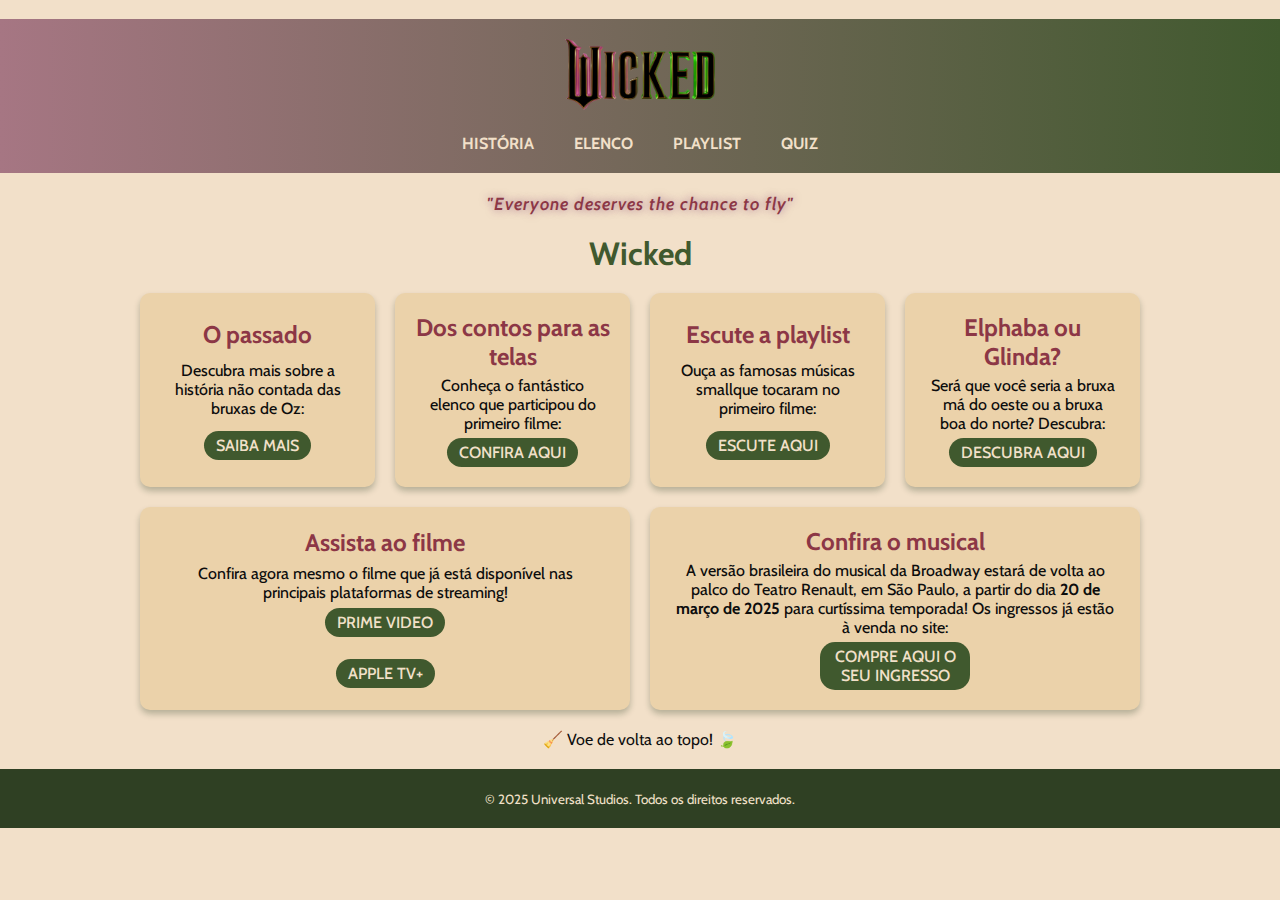
<file: index.html>
<!-- O DOCTYPE é uma tag para falar mostrar para o navegador sobre a versão do HTML que está sendo utilizada-->
<!DOCTYPE html>

<!-- A tag html serve para mostrar para o navegador que tudo que está dentro dela fará parte do html do site, ou seja, da parte visual-->
<html>

    <!-- A tag head serve para colocar metadados, ou seja, dados que serão utilizados pelo navegador e que não serão mostrados no site-->
    <head>

        <!-- A tag title serve para alterar o nome da guia do nosso site-->
        <title> Wicked </title>

        <!-- A tag meta serve para adicionar informações que aparecem após alguém pesquisar o nosso site-->
        <meta name="description" content="Site sobre o filme 'Wicked' inspirado no musical de sucesso!">
        
        <!-- Relaciona o nosso arquivo .html com o nosso arquivo .css-->
        <link rel="stylesheet" href="style-index.css">

        <!-- Relaciona uma imagem com o ícone da aba da nossa página -->
        <link rel="icon" href="assets/icone-bruxa.png" type="image/png">

        <!-- Ao abrir o navegador, a nossa página se adapta conforme o dispositivo na qual ela está sendo aberta -->
        <meta name="viewport" content="width=device-width, initial-scale=1">
        <!-- Define a codificação, ou seja, não quebra os caracteres especiais, por exemplo, palavras com acento -->
        <meta charset="UTF-8">

    </head><br>

    <!-- A tag body serve para estruturarmos todo o nosso site, ou seja, toda a parte visível será colocada nela-->
    <body>

        <!-- A tag header serve para fazer o cabeçalho da nossa página, neste caso, fazemos o menu de navegação-->
        <header>

            <!-- A tag nav serve para ser uma parte específica da nossa página que de algum modo conterá algum tipo de navegação.
              Neste caso, fazemos as navegações através de listas -->
                <a href="index.html"><img src="assets/wicked-logo.png" alt="Logo do header"></a>
              <nav>
                    <a href="historia.html"> HISTÓRIA </a>
                    <a href="elenco.html"> ELENCO </a>
                    <a href="playlist.html"> PLAYLIST </a>
                    <a href="quiz.html"> QUIZ </a>
                </nav>
        </header>

        <!-- A tag main será onde ficará toda a parte principal do nosso site, ou seja, todo o conteúdo que não faz 
         parte do cabeçalho e nem do rodapé-->
        <main>

            <!-- A tag section serve para delimitar um espaço da nossa página. Neste caso, estaremos criando um espaço 
             para o título da página e para a frase de efeito -->
            <section>
                <!-- A tag p serve para adicionar páragrafos em nosso arquivo -->
                <p id="frase-de-efeito"> <em>"Everyone deserves the chance to fly"</em> </p>

                <!-- A tag h1 serve para criar o título principal da nossa página (lembre da boa prática de utilizar
                apenas uma tag h1 por página)-->
                <h1> Wicked </h1>

                <div class="main-container">

                    <!-- História -->
                    <!--A tag div funciona como uma section, apenas com nome meio diferente :)-->
                    <div class="main-block">
                        <!-- A tag h2 serve para adicionar subtítulo na nossa página-->
                        <h2> O passado </h2>
                        <p> Descubra mais sobre a história 
                            não contada  das bruxas de Oz:
                        </p>

                        <!-- A tag a serve para linkar algo, ou seja, ela funciona como um botão em que, ao clicar, 
                        será redirecionado para outro arquivo.html, para uma página em que foi copiado e colado
                        o link ou então para direcionar em partes específicas do nosso site -->
                        <a href="historia.html"> SAIBA MAIS </a>
                    </div>

                    <!-- Elenco -->
                    <div class="main-block">
                        <h2> Dos contos para as telas </h2>
                        <p> Conheça o fantástico elenco que participou do primeiro filme:
                        </p>
                        <a href="elenco.html"> CONFIRA AQUI </a>
                    </div>

                    <!-- Playlist -->
                    <div class="main-block"> 
                        <h2> Escute a playlist </h2>
                        <p> Ouça as famosas músicas smallque tocaram no primeiro filme:</p>
                        <a href="playlist.html"> ESCUTE AQUI </a>
                    </div>

                    <!-- Quiz -->
                    <div class="main-block">
                        <h2> Elphaba ou Glinda? </h2>
                        <p> Será que você seria a bruxa má do oeste ou a bruxa boa do norte? Descubra:</p>
                        <a href="quiz.html"> DESCUBRA AQUI </a>
                    </div>

                    <!-- Filme nos streamings -->
                    <div class="main-block">
                        <h2> Assista ao filme </h2>
                        <p> Confira agora mesmo o filme que já está disponível nas principais plataformas de streaming! </p>
                        <a href="https://www.primevideo.com/-/pt/detail/Wicked/0G8K9BERGK3YSTRI7IGV55HRM9">
                            PRIME VIDEO </a> <br>
                        <a href="https://tv.apple.com/br/movie/wicked/umc.cmc.2y47u72bw6uhh0g4zpgxkvatk">
                            APPLE TV+
                        </a>
                    </div>

                    <!-- Musical em 2025 -->
                    <div class="main-block">
                        <h2> Confira o musical </h2>
                        <p> A versão brasileira do musical da Broadway estará de volta ao palco do Teatro Renault, em São Paulo, a partir do dia <strong>20 de março de 2025</strong> para curtíssima temporada! Os ingressos já estão à venda no site:</p>
                        <a href="https://www.wickedbrasil.com/"> 
                            COMPRE AQUI O SEU INGRESSO
                        </a>
                    </div>
            </div>
        </section>

            <!-- Voltar ao topo-->
            <p id="topo"><a href="index.html"> &#129529; Voe de volta ao topo! &#127811;</a></p>
        </main>

        <!-- A tag footer serve para adicionar um rodapé na nossa página, ou seja, todas as pequenas coisas que estarão 
         disponíveis ao final da nossa página-->
        <footer>
            <!-- A tag small é uma tag de parágrafo, porém, como o nome sugere, o tamanho do texto é menor-->
            <small> &copy; 2025 Universal Studios. Todos os direitos reservados. </small>
        </footer>
    </body>
</html>
</file>
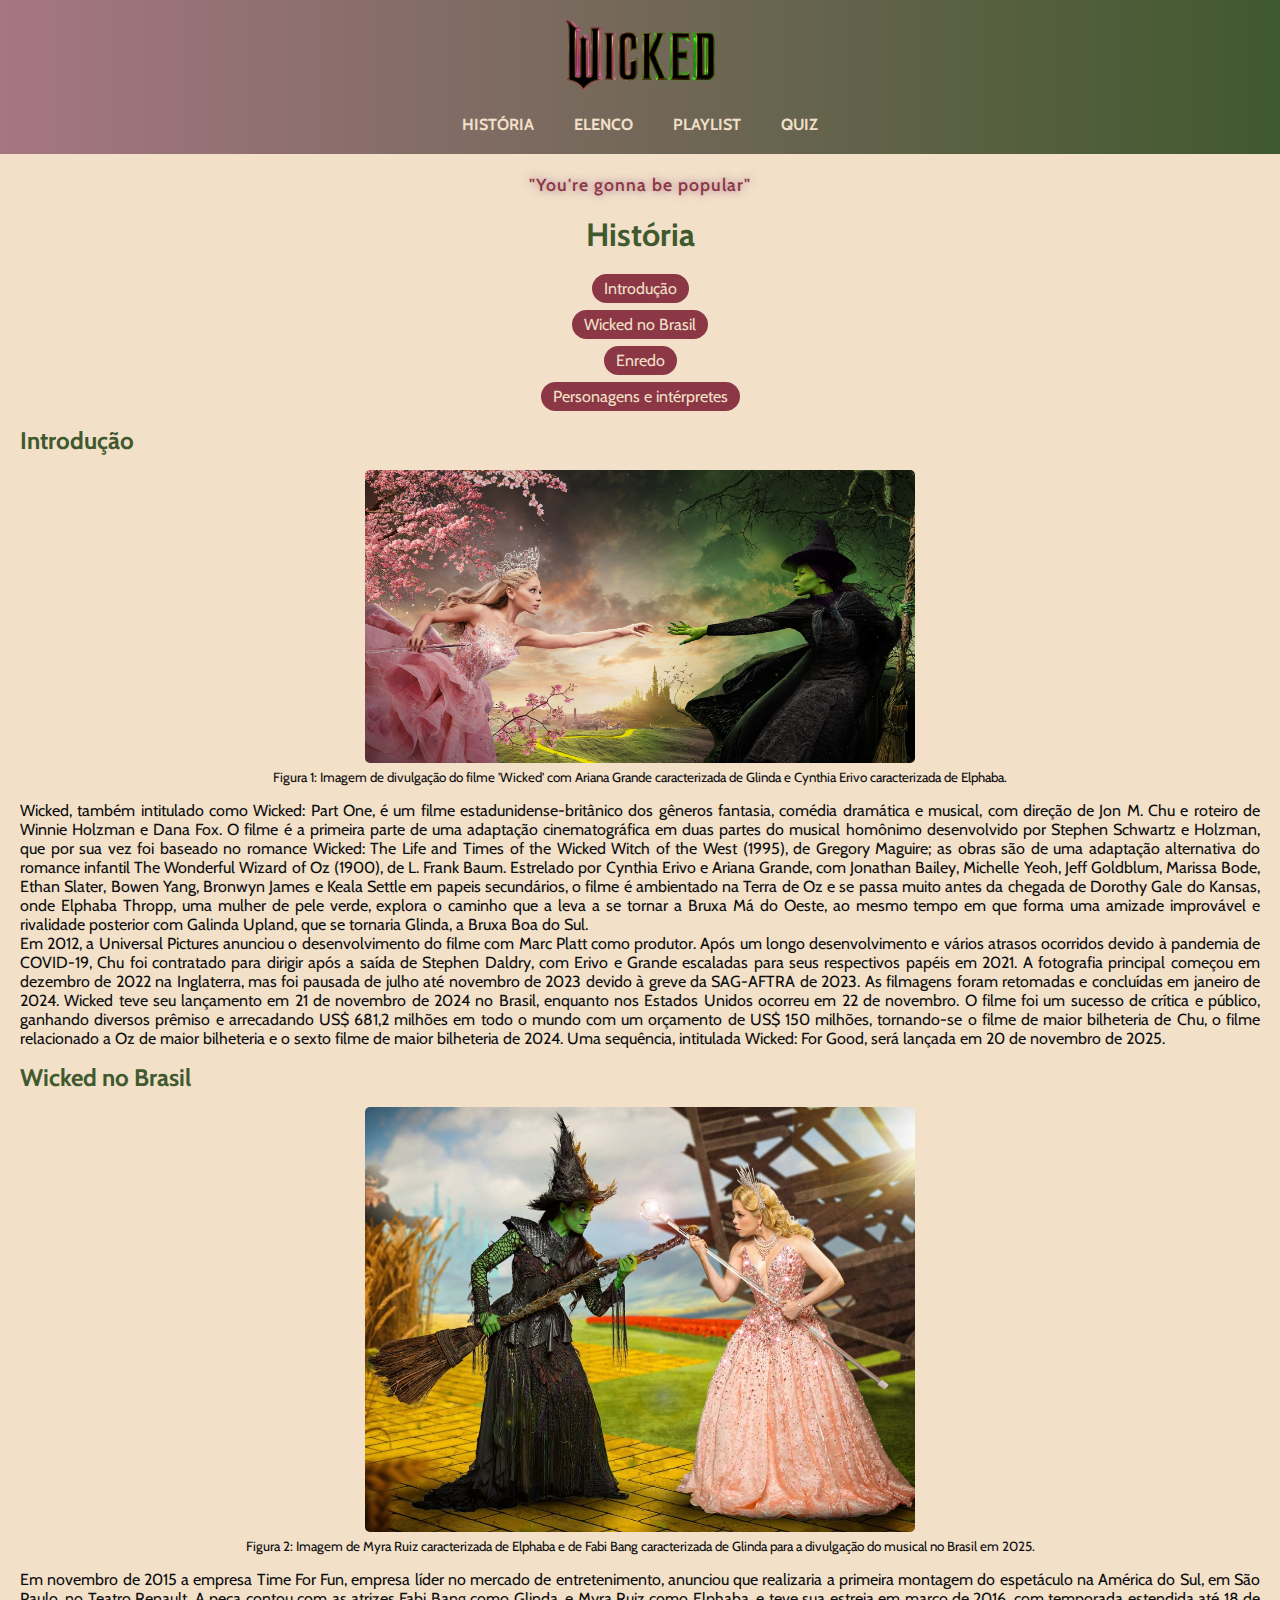
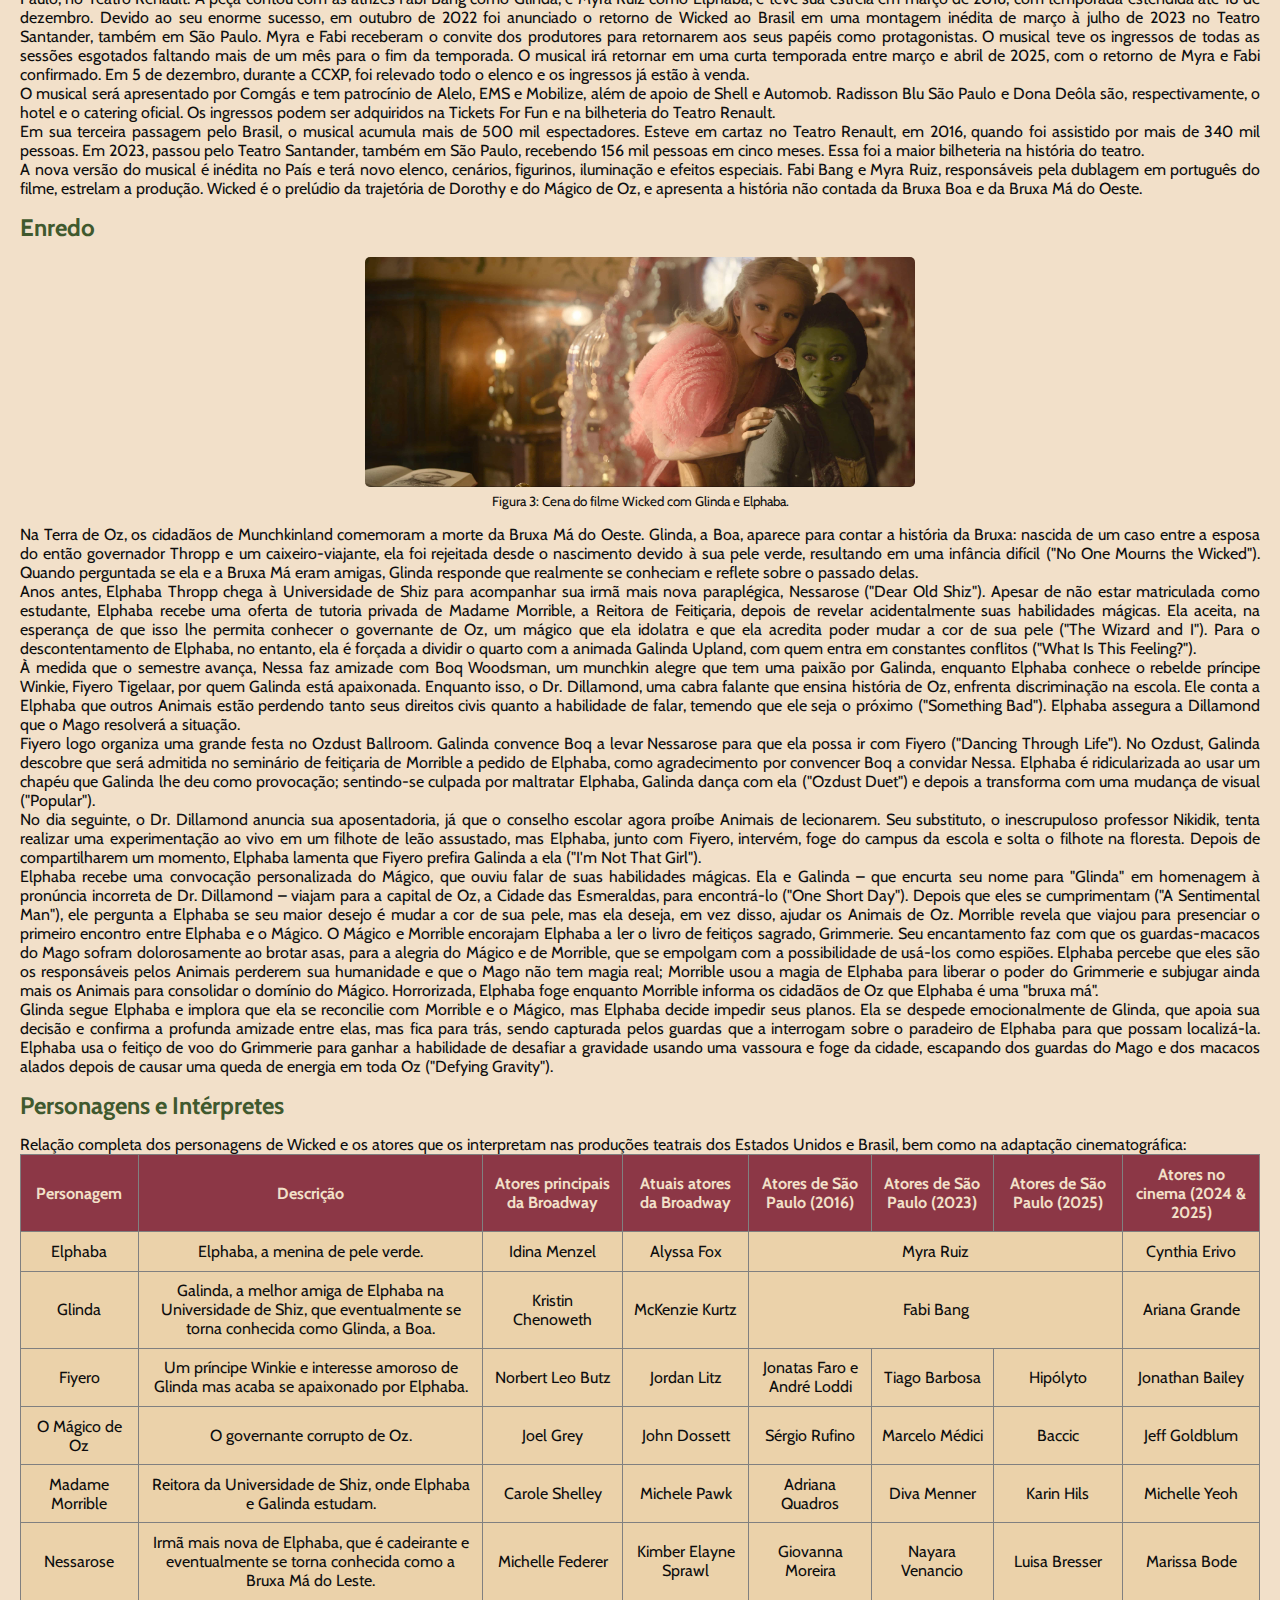
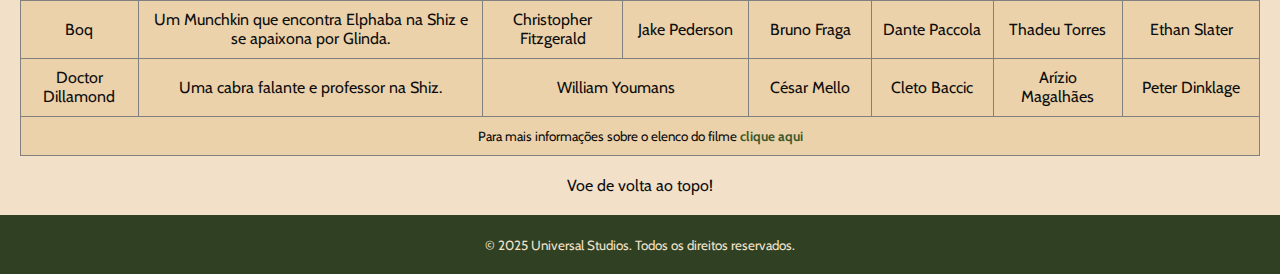
<file: historia.html>
<!DOCTYPE html>
<html>
    <head>
        <title> Wicked - História </title>
        <meta name="description" content="Site sobre o filme 'Wicked' ">
        <link rel="stylesheet" href="style-historia.css">
        <link rel="icon" href="assets/icone-bruxa.png" type="image/png">
        <meta name="viewport" content="width=device-width, initial-scale=1">
        <meta charset="UTF-8">  
        <link rel="icon" href="assets/icone-bruxa.png" type="image/png">
        <meta name="viewport" content="width=device-width, initial-scale=1">
    </head>
    <body>
        <header>
            <a href="index.html"><img src="assets/wicked-logo.png" alt="Logo do header"></a>
            <nav>
                <a href="historia.html"> HISTÓRIA </a>
                <a href="elenco.html"> ELENCO </a>
                <a href="playlist.html"> PLAYLIST </a>
                <a href="quiz.html"> QUIZ </a>
            </nav>
        </header>
        <main>
            <section>
                <p id="frase-de-efeito"> "You're gonna be popular" </p>
                <h1> História </h1>
            </section>

            <nav class="listagem-conteudo">
                <!-- Referências para partes que estão dentro do nosso próprio arquivo historia.html-->
                <a href="#intro"> Introdução </a> 
                <a href="#brasil"> Wicked no Brasil </a> 
                <a href="#criacao"> Enredo </a>
                <a href="#elenco"> Personagens e intérpretes </a>
            </nav>

            <section class="topicos">
                <!-- Introdução -->
                 <!-- A tag article é uma divisão (div) em que podemos adicionar mais quantidades de textos em forma de blogs-->
                <article>
                    <h2 id="intro"> Introdução </h2>
                    
                    <!-- A tag figure serve para criar uma divisão (div) em que adicionaremos imagens-->
                    <figure>

                        <!-- 
                        A tag img é uma tag autocontida, em que realmente adicionaremos a nossa imagem.
                        O atributo src="" serve para colocar a localização que a nossa imagem esta. 
                        Neste caso, baixamos a imagem e colocamos dentro da página 'assets'. Assim, escrevemos
                        o nome da pasta, colocamos a barra (/) e colocamos o nome que salvamos a nossa imagem.
                        Caso queira adicionar uma imagem direto através de um link, basta copiar e colar dentro das aspas.

                        O atributo alt="" serve como uma descrição da nossa imagem caso ela não seja carregada. 
                        E também para acessibilidade de pessoas que não conseguem enxergar.
                        
                        -->
                        <img src="assets/ariana-cynthia-filme.jpg" alt="Uma imagem da Elphaba e da Glinda tentando se tocar com as pontas dos dedos">

                        <!-- Descrição da imagem-->
                         <!-- A tag figcaption serve para adicionar legenda na nossa imagem-->
                        <figcaption> <small>Figura 1: Imagem de divulgação do filme 'Wicked' com Ariana Grande caracterizada de Glinda e Cynthia Erivo caracterizada de Elphaba. </small></figcaption>
                    </figure>

                    <!-- 
                        Para adicionar parágrafos aleatórios para exemplos, podemos utilizar loremN, em que N é 
                        substituido pela quantidade de palavras que queremos gerar
                    -->
                    <p> Wicked, também intitulado como Wicked: Part One, é um filme estadunidense-britânico dos gêneros fantasia, comédia dramática e musical, com direção de Jon M. Chu e roteiro de Winnie Holzman e Dana Fox. O filme é a primeira parte de uma adaptação cinematográfica em duas partes do musical homônimo desenvolvido por Stephen Schwartz e Holzman, que por sua vez foi baseado no romance Wicked: The Life and Times of the Wicked Witch of the West (1995), de Gregory Maguire; as obras são de uma adaptação alternativa do romance infantil The Wonderful Wizard of Oz (1900), de L. Frank Baum. Estrelado por Cynthia Erivo e Ariana Grande, com Jonathan Bailey, Michelle Yeoh, Jeff Goldblum, Marissa Bode, Ethan Slater, Bowen Yang, Bronwyn James e Keala Settle em papeis secundários, o filme é ambientado na Terra de Oz e se passa muito antes da chegada de Dorothy Gale do Kansas, onde Elphaba Thropp, uma mulher de pele verde, explora o caminho que a leva a se tornar a Bruxa Má do Oeste, ao mesmo tempo em que forma uma amizade improvável e rivalidade posterior com Galinda Upland, que se tornaria Glinda, a Bruxa Boa do Sul.
                    </p>
                    <p>Em 2012, a Universal Pictures anunciou o desenvolvimento do filme com Marc Platt como produtor. Após um longo desenvolvimento e vários atrasos ocorridos devido à pandemia de COVID-19, Chu foi contratado para dirigir após a saída de Stephen Daldry, com Erivo e Grande escaladas para seus respectivos papéis em 2021. A fotografia principal começou em dezembro de 2022 na Inglaterra, mas foi pausada de julho até novembro de 2023 devido à greve da SAG-AFTRA de 2023. As filmagens foram retomadas e concluídas em janeiro de 2024. Wicked teve seu lançamento em 21 de novembro de 2024 no Brasil, enquanto nos Estados Unidos ocorreu em 22 de novembro. O filme foi um sucesso de crítica e público, ganhando diversos prêmiso e arrecadando US$ 681,2 milhões em todo o mundo com um orçamento de US$ 150 milhões, tornando-se o filme de maior bilheteria de Chu, o filme relacionado a Oz de maior bilheteria e o sexto filme de maior bilheteria de 2024. Uma sequência, intitulada Wicked: For Good, será lançada em 20 de novembro de 2025.
                    </p>
                </article>

                <!-- Wicked no Brasil -->
                <article>
                    <h2 id="brasil"> Wicked no Brasil</h2>
                    <figure class="imagem-texto">
                        <img src="./assets/myra-e-fabi.jpg" alt="Imagem de Myra Ruiz caracterizada de Elphaba e de Fabi Bang caracterizada de Glinda.">
                        <figcaption><small>Figura 2: Imagem de Myra Ruiz caracterizada de Elphaba e de Fabi Bang caracterizada de Glinda para a divulgação do musical no Brasil em 2025.</small></figcaption>
                    </figure>
                    <p>Em novembro de 2015 a empresa Time For Fun, empresa líder no mercado de entretenimento, anunciou que realizaria a primeira montagem do espetáculo na América do Sul, em São Paulo, no Teatro Renault. A peça contou com as atrizes Fabi Bang como Glinda, e Myra Ruiz como Elphaba, e teve sua estreia em março de 2016, com temporada estendida até 18 de dezembro. Devido ao seu enorme sucesso, em outubro de 2022 foi anunciado o retorno de Wicked ao Brasil em uma montagem inédita de março à julho de 2023 no Teatro Santander, também em São Paulo. Myra e Fabi receberam o convite dos produtores para retornarem aos seus papéis como protagonistas. O musical teve os ingressos de todas as sessões esgotados faltando mais de um mês para o fim da temporada. O musical irá retornar em uma curta temporada entre março e abril de 2025, com o retorno de Myra e Fabi confirmado. Em 5 de dezembro, durante a CCXP, foi relevado todo o elenco e os ingressos já estão à venda.</p>
                    <p>O musical será apresentado por Comgás e tem patrocínio de Alelo, EMS e Mobilize, além de apoio de Shell e Automob. Radisson Blu São Paulo e Dona Deôla são, respectivamente, o hotel e o catering oficial. Os ingressos podem ser adquiridos na Tickets For Fun e na bilheteria do Teatro Renault.</p>
                    <p>Em sua terceira passagem pelo Brasil, o musical acumula mais de 500 mil espectadores. Esteve em cartaz no Teatro Renault, em 2016, quando foi assistido por mais de 340 mil pessoas. Em 2023, passou pelo Teatro Santander, também em São Paulo, recebendo 156 mil pessoas em cinco meses. Essa foi a maior bilheteria na história do teatro.</p>
                    <p>A nova versão do musical é inédita no País e terá novo elenco, cenários, figurinos, iluminação e efeitos especiais. Fabi Bang e Myra Ruiz, responsáveis pela dublagem em português do filme, estrelam a produção. Wicked é o prelúdio da trajetória de Dorothy e do Mágico de Oz, e apresenta a história não contada da Bruxa Boa e da Bruxa Má do Oeste.</p>
                </article>

                <article>
                    <h2 id="criacao"> Enredo </h2>
                    <figure class="imagem-texto">
                        <img src="assets/cena-elphaba-glinda.jpg" alt="Cena do filme Wicked com Glinda e Elphaba.">
                        <figcaption><small>Figura 3: Cena do filme Wicked com Glinda e Elphaba.</small></figcaption>
                    </figure>   
                    <p>Na Terra de Oz, os cidadãos de Munchkinland comemoram a morte da Bruxa Má do Oeste. Glinda, a Boa, aparece para contar a história da Bruxa: nascida de um caso entre a esposa do então governador Thropp e um caixeiro-viajante, ela foi rejeitada desde o nascimento devido à sua pele verde, resultando em uma infância difícil ("No One Mourns the Wicked"). Quando perguntada se ela e a Bruxa Má eram amigas, Glinda responde que realmente se conheciam e reflete sobre o passado delas.</p>
                    <p>Anos antes, Elphaba Thropp chega à Universidade de Shiz para acompanhar sua irmã mais nova paraplégica, Nessarose ("Dear Old Shiz"). Apesar de não estar matriculada como estudante, Elphaba recebe uma oferta de tutoria privada de Madame Morrible, a Reitora de Feitiçaria, depois de revelar acidentalmente suas habilidades mágicas. Ela aceita, na esperança de que isso lhe permita conhecer o governante de Oz, um mágico que ela idolatra e que ela acredita poder mudar a cor de sua pele ("The Wizard and I"). Para o descontentamento de Elphaba, no entanto, ela é forçada a dividir o quarto com a animada Galinda Upland, com quem entra em constantes conflitos ("What Is This Feeling?").</p>
                    <p>À medida que o semestre avança, Nessa faz amizade com Boq Woodsman, um munchkin alegre que tem uma paixão por Galinda, enquanto Elphaba conhece o rebelde príncipe Winkie, Fiyero Tigelaar, por quem Galinda está apaixonada. Enquanto isso, o Dr. Dillamond, uma cabra falante que ensina história de Oz, enfrenta discriminação na escola. Ele conta a Elphaba que outros Animais estão perdendo tanto seus direitos civis quanto a habilidade de falar, temendo que ele seja o próximo ("Something Bad"). Elphaba assegura a Dillamond que o Mago resolverá a situação.</p>
                    <p>Fiyero logo organiza uma grande festa no Ozdust Ballroom. Galinda convence Boq a levar Nessarose para que ela possa ir com Fiyero ("Dancing Through Life"). No Ozdust, Galinda descobre que será admitida no seminário de feitiçaria de Morrible a pedido de Elphaba, como agradecimento por convencer Boq a convidar Nessa. Elphaba é ridicularizada ao usar um chapéu que Galinda lhe deu como provocação; sentindo-se culpada por maltratar Elphaba, Galinda dança com ela ("Ozdust Duet") e depois a transforma com uma mudança de visual ("Popular").</p>
                    <p>No dia seguinte, o Dr. Dillamond anuncia sua aposentadoria, já que o conselho escolar agora proíbe Animais de lecionarem. Seu substituto, o inescrupuloso professor Nikidik, tenta realizar uma experimentação ao vivo em um filhote de leão assustado, mas Elphaba, junto com Fiyero, intervém, foge do campus da escola e solta o filhote na floresta. Depois de compartilharem um momento, Elphaba lamenta que Fiyero prefira Galinda a ela ("I'm Not That Girl").</p>
                    <p>Elphaba recebe uma convocação personalizada do Mágico, que ouviu falar de suas habilidades mágicas. Ela e Galinda – que encurta seu nome para "Glinda" em homenagem à pronúncia incorreta de Dr. Dillamond – viajam para a capital de Oz, a Cidade das Esmeraldas, para encontrá-lo ("One Short Day"). Depois que eles se cumprimentam ("A Sentimental Man"), ele pergunta a Elphaba se seu maior desejo é mudar a cor de sua pele, mas ela deseja, em vez disso, ajudar os Animais de Oz. Morrible revela que viajou para presenciar o primeiro encontro entre Elphaba e o Mágico. O Mágico e Morrible encorajam Elphaba a ler o livro de feitiços sagrado, Grimmerie. Seu encantamento faz com que os guardas-macacos do Mago sofram dolorosamente ao brotar asas, para a alegria do Mágico e de Morrible, que se empolgam com a possibilidade de usá-los como espiões. Elphaba percebe que eles são os responsáveis pelos Animais perderem sua humanidade e que o Mago não tem magia real; Morrible usou a magia de Elphaba para liberar o poder do Grimmerie e subjugar ainda mais os Animais para consolidar o domínio do Mágico. Horrorizada, Elphaba foge enquanto Morrible informa os cidadãos de Oz que Elphaba é uma "bruxa má".</p>
                    <p>Glinda segue Elphaba e implora que ela se reconcilie com Morrible e o Mágico, mas Elphaba decide impedir seus planos. Ela se despede emocionalmente de Glinda, que apoia sua decisão e confirma a profunda amizade entre elas, mas fica para trás, sendo capturada pelos guardas que a interrogam sobre o paradeiro de Elphaba para que possam localizá-la. Elphaba usa o feitiço de voo do Grimmerie para ganhar a habilidade de desafiar a gravidade usando uma vassoura e foge da cidade, escapando dos guardas do Mago e dos macacos alados depois de causar uma queda de energia em toda Oz ("Defying Gravity").</p>
                </article>

                <article>
                    <h2 id="elenco"> Personagens e Intérpretes </h2>
                    <p> Relação completa dos personagens de Wicked e os atores
                        que os interpretam nas produções teatrais dos Estados
                        Unidos e Brasil, bem como na adaptação cinematográfica:
                    </p>
                    <div class="table-responsive">
                        <!--
                            A tag table serve para iniciar uma divisão que conterá a nossa tabela
                            O atributo border="" serve para colocar a espessura da borda da nossa tabela
                        -->
                        <table border="1">
                            <!-- Primeira linha da tabela -->
                             <!-- a tag thead serve para adicionar a primeira linha da nossa tabela, ou seja, no caso abaixo
                                  adicionamos o que será cada coluna, como por exemplo: personagem, descrição, etc.
                             -->
                            <thead>

                                <!-- A tag tr serve para adicionar UMA linha na nossa tabela-->
                                <tr>
                                    <!--A tag th serve para especificar o valor de cada coluna, por exemplo, criamos uma tag th para cada
                                        valor da nossa coluna, e nesse caso, temos 8 colunas.
                                    -->
                                    <th>Personagem</th>
                                    <th>Descrição</th>
                                    <th> Atores principais da Broadway </th>
                                    <th>Atuais atores da Broadway </th>
                                    <th> Atores de São Paulo (2016) </th>
                                    <th> Atores de São Paulo (2023) </th>
                                    <th> Atores de São Paulo (2025) </th>
                                    <th>Atores no cinema (2024 & 2025) </th>
                                </tr>
                            </thead>

                            <!-- Corpo da tabela -->
                             <!-- A tag tbody serve para criar todo o corpo da nossa tabela-->
                            <tbody>

                                <!-- Todo o conteúdo da Elphaba - Primeira linha -->
                                <tr>
                                    <!-- A tag td serve como a tag th, ou seja, adiciona um dado da nossa tabela-->
                                    <td> Elphaba</td>
                                    <td> Elphaba, a menina de pele verde.</td>
                                    <td> Idina Menzel </td>
                                    <td>  Alyssa Fox</td>
                                    <!-- Usamos o atributo colspan="N" para mesclar colunas. E modificamos N pelo valor de colunas que serão mescladas-->
                                    <td colspan="3"> Myra Ruiz</td>
                                    <td> Cynthia Erivo </td>
                                </tr>

                                <!-- Todo o conteúdo da Glinda - Segunda linha -->
                                <tr>
                                    <td>Glinda</td>
                                    <td>Galinda, a melhor amiga de Elphaba na Universidade de Shiz, que eventualmente se torna conhecida como Glinda, a Boa.</td>
                                    <td>Kristin Chenoweth</td>
                                    <td>McKenzie Kurtz</td>
                                    <td colspan="3">Fabi Bang</td>
                                    <td>Ariana Grande</td>
                                </tr>

                                <!-- Todo o conteúdo do Fiyero - Terceira linha -->
                                <tr>
                                    <td>Fiyero</td>
                                    <td>Um príncipe Winkie e interesse amoroso de Glinda mas acaba se apaixonado por Elphaba.</td>
                                    <td>Norbert Leo Butz</td>
                                    <td>Jordan Litz</td>
                                    <td>Jonatas Faro e André Loddi</td>
                                    <td>Tiago Barbosa</td>
                                    <td>Hipólyto</td>
                                    <td>Jonathan Bailey</td>
                                </tr>

                                <!-- Todo o conteúdo do mágico de Oz - Quarta linha -->
                                <tr>
                                    <td>O Mágico de Oz</td>
                                    <td>O governante corrupto de Oz.</td>
                                    <td>Joel Grey</td>
                                    <td>John Dossett</td>
                                    <td>Sérgio Rufino</td>
                                    <td>Marcelo Médici</td>
                                    <td>Baccic</td>
                                    <td>Jeff Goldblum</td>
                                </tr>

                                <!-- Todo o conteúdo da Madame Morrible - Quinta linha -->
                                <tr>
                                    <td>Madame Morrible</td>
                                    <td>Reitora da Universidade de Shiz, onde Elphaba e Galinda estudam.</td>
                                    <td>Carole Shelley</td>
                                    <td>Michele Pawk</td>
                                    <td>Adriana Quadros</td>
                                    <td>Diva Menner</td>
                                    <td>Karin Hils</td>
                                    <td>Michelle Yeoh</td>
                                </tr>

                                <!-- Todo o conteúdo da Nessarose - Sexta linha -->
                                <tr>
                                    <td>Nessarose</td>
                                    <td>Irmã mais nova de Elphaba, que é cadeirante e eventualmente se torna conhecida como a Bruxa Má do Leste.</td>
                                    <td>Michelle Federer</td>
                                    <td>Kimber Elayne Sprawl</td>
                                    <td>Giovanna Moreira</td>
                                    <td>Nayara Venancio</td>
                                    <td>Luisa Bresser</td>
                                    <td>Marissa Bode</td>
                                </tr>

                                <!-- Todo o conteúdo do Boq - Sétima linha -->
                                <tr>
                                    <td>Boq</td>
                                    <td>Um Munchkin que encontra Elphaba na Shiz e se apaixona por Glinda.</td>
                                    <td>Christopher Fitzgerald</td>
                                    <td>Jake Pederson</td>
                                    <td>Bruno Fraga</td>
                                    <td>Dante Paccola</td>
                                    <td>Thadeu Torres</td>
                                    <td>Ethan Slater</td>
                                </tr>

                                <!-- Todo o conteúdo do Doctor Dillamond - Oitava linha -->
                                <tr>
                                    <td>Doctor Dillamond</td>
                                    <td>Uma cabra falante e professor na Shiz.</td>
                                    <td colspan="2">William Youmans</td>
                                    <td>César Mello</td>
                                    <td>Cleto Baccic</td>
                                    <td>Arízio Magalhães</td>
                                    <td>Peter Dinklage</td>
                                </tr>


                            </tbody>

                            <!--A tag tfoot serve para adicionar a última linha da nossa tabela-->
                            <tfoot>
                                <tr>
                                    <td colspan="8"> <small>Para mais informações sobre o 
                                        elenco do filme <a href="elenco.html"> clique aqui </a> </small>
                                    </td>
                                </tr>
                            </tfoot>

                        </table>
                    </div>
                </article>
            </section>
            <p id="topo"><a href="#">Voe de volta ao topo!</a></p>
        </main>
        <footer>
            <small> &copy; 2025 Universal Studios. Todos os direitos reservados. </small>
        </footer>
    </body>
</html>
</file>
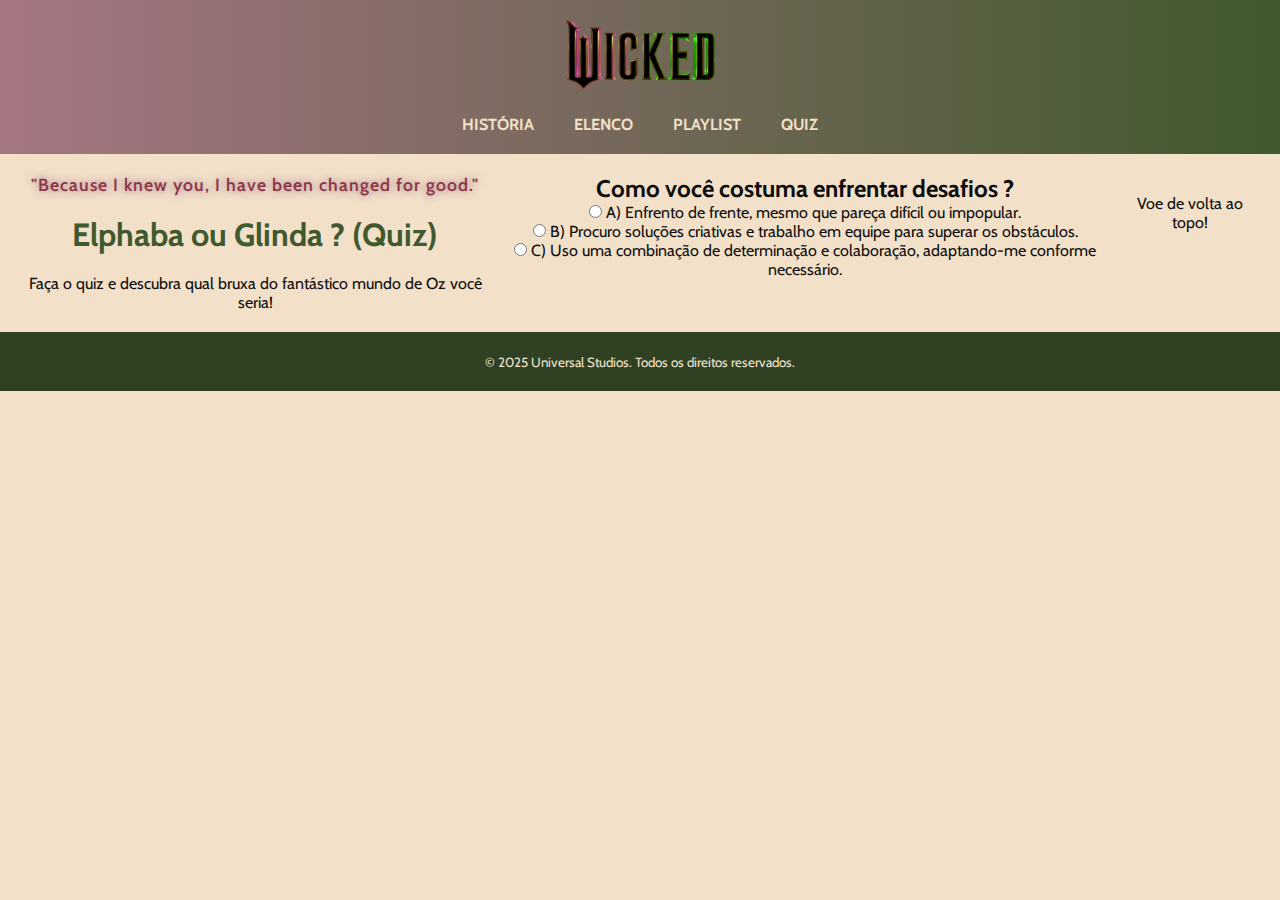
<file: quiz.html>
<!DOCTYPE html>

<html>
    <head>
        <title> Wicked - Quiz</title>
        <meta name="description" content="Um quiz sobre o filme Wicked">
        <link rel="stylesheet" href="style-quiz.css">
    </head>
    <body>
        <header>
            <a href="index.html"><img src="assets/wicked-logo.png" alt="Logo do header"></a>
                <nav>
                    <a href="historia.html"> HISTÓRIA </a>
                    <a href="elenco.html"> ELENCO </a>
                    <a href="playlist.html"> PLAYLIST </a>
                    <a href="quiz.html"> QUIZ </a>
                </nav>
        </header>
        <main class="main-container">
            <!-- Pequena descrição do nosso quiz-->
            <section>
                <p id="frase-de-efeito"> "Because I knew you, I have been changed for good." </p>
                <h1> Elphaba ou Glinda ? (Quiz) </h1>
                <p> Faça o quiz e descubra qual bruxa do fantástico mundo de Oz você seria! </p>
            </section>

            <!-- Pergunta 1 -->
            <!-- Cada section criada será uma pergunta diferente-->
            <section class="main-block">
                <h2> Como você costuma enfrentar desafios ? </h2>

                <!-- A tag form serve como um container para todas as entradas de dados que vamos receber-->
                <form>
                    <!-- Primeira opção-->
                     <!-- 
                        A tag input serve criar uma forma de entrada de dado.
                        Podemos ter diversos tipos de entrada de dados, no caso abaixo, usamos o tipo "radio".

                        Usamos o atributo "id" para linkar essa opção para um conteúdo visível para o usuário. Ou seja,
                        esse id é o mesmo utilizado com a tag label. Observe que a tag input é uma tag autocontida.

                        Utilizamos o atributo name="" para identificar entradas diferentes do noss input.

                        O atributo value="" define o valor associado com o input.
                    -->
                    <input type="radio" id="p1a" value="opcao1" id="p1a" name="pergunta1">

                        <!-- 
                            A tag label é utilizada para tornar vísivel a opção que um determinado input será. 
                            Por exemplo, tornamos visível a opção que corresponde aquela determinada entrada de dado
                        -->
                        <label for="p1a"> A) Enfrento de frente, mesmo que pareça difícil ou impopular.</label> <br>

                    <!-- Segunda opção-->
                    <input type="radio" id="p1b" value="opcao2" id="p1b" name="pergunta1">
                        <label for="p1b"> B) Procuro soluções criativas e trabalho em equipe para superar os obstáculos.</label> <br>

                    <!-- Terceira opção -->
                    <input type="radio" id="p1c" value="opcao3" id="p1c" name="pergunta1">
                        <label for="p1c"> C) Uso uma combinação de determinação e colaboração, adaptando-me conforme necessário. </label>
                </form>
            </section>
            <p id="topo"><a href="#">Voe de volta ao topo!</a></p>
        </main>
        <footer>
            <small> &copy; 2025 Universal Studios. Todos os direitos reservados. </small>
        </footer>
    </body>
</html>
</file>
<file: style-index.css>
@import url('https://fonts.googleapis.com/css2?family=Cabin:ital,wght@0,400..700;1,400..700&display=swap');

* {
    margin: 0;
    padding: 0;
    box-sizing: border-box;
}

body {
    font-family: "Cabin", serif;
    color: #0d0d0d;
    background-color: #f2e0c9;
    font-weight: 400;
}

header {
    background: linear-gradient(to right, #a67683, #40592e);
    /*padding-top: 20px;
    padding-bottom: 20px;*/
    padding: 20px 0;
    display: flex;
    flex-direction: column;
    flex-wrap: wrap;
    justify-content: center;
    align-items: center;
}

header img {
    width: 150px;
    height: auto;
    margin-bottom: 20px;
}

nav {
    display: flex;
    flex-wrap: wrap;
    justify-content: center;
}

nav a {
    margin: 0 20px;
    text-decoration: none;
    color: #f2e0c9;
    font-weight: bold;
    font-size: 1rem;
    border: none;
    border-radius: 10px;
    position: relative;
}

nav a:hover {
    color: #ffd700;
}

main {
    text-align: center;
    padding: 20px;
}

#frase-de-efeito {
    color: #8c3746;
    font-weight: 600;
    font-size: 1.1rem;
    letter-spacing: 1px;
    text-shadow: 0px 0px 8px #6f1c5c94;
}

h1 {
    color: #40592e;
    font-size: 2rem;
    padding: 20px;
}

.main-container {
    display: flex;
    gap: 20px;
    max-width: 1000px;
    margin: 0 auto;
    flex-wrap: wrap;
}

.main-container h2 {
    color: #8c3746;
}

.main-container p {
    color: #0d0d0d;
    padding: 5px;
    font-weight: 450;
}

.main-block {
    display: flex;
    flex-direction: column;
    flex: 1 1 200px;
    align-items: center;
    justify-content: space-evenly;
    background-color: #ebd2aa;
    border-radius: 10px;
    box-shadow: 0 4px 6px rgba(17, 43, 15, 0.267);
    padding: 20px;
}

.main-block a {
    color: #f2e0c9;
    background-color: #40592e;
    text-decoration: none;
    padding: 5px 12px;
    border-radius: 15px;
    max-width: 150px;
    font-weight: 500;
    transition: all 0.5s;
}

.main-block a:hover {
    color: #0d0d0d;
    background-color: #ffd700;
}

#topo {
    padding-top: 20px;
}

#topo a {
    text-decoration: none;
    color: #0d0d0d;
}

#topo a:hover {
    color: #40592e;
}

footer {
    background-color: #2f4023;
    color: #f2e0c9;
    text-align: center;
    padding: 20px 0;
}

@media (max-width: 160px){
    header img {
        width: 100%;
    }
}
</file>
<file: style-historia.css>
@import url('https://fonts.googleapis.com/css2?family=Cabin:ital,wght@0,400..700;1,400..700&display=swap');

* {
    margin: 0;
    padding: 0;
    box-sizing: border-box;
}

body {
    font-family: "Cabin", serif;
    color: #0d0d0d;
    background-color: #f2e0c9;
    font-weight: 400;
}

header {
    background: linear-gradient(to right, #a67683, #40592e);
    /*padding-top: 20px;
    padding-bottom: 20px;*/
    padding: 20px 0;
    display: flex;
    flex-direction: column;
    flex-wrap: wrap;
    justify-content: center;
    align-items: center;
}

header img {
    width: 150px;
    height: auto;
    margin-bottom: 20px;
}

nav {
    display: flex;
    flex-wrap: wrap;
    justify-content: center;
}


nav a {
    margin: 0 20px;
    text-decoration: none;
    color: #f2e0c9;
    font-weight: bold;
    font-size: 1rem;
    border: none;
    border-radius: 10px;
    position: relative;
}

nav a:hover {
    color: #ffd700;
}

main {
    text-align: center;
    padding: 20px;
}

#frase-de-efeito {
    color: #8c3746;
    font-weight: 600;
    font-size: 1.1rem;
    letter-spacing: 1px;
    text-shadow: 0px 0px 8px #6f1c5c94;
}

h1 {
    color: #40592e;
    font-size: 2rem;
    padding: 20px;
}

.listagem-conteudo {
    display: flex;
    flex-direction: column;
    align-items: center;
    gap: 7px 0px;
}

.listagem-conteudo a {
    background-color: #8c3746;
    color: #f2e0c9;
    padding: 5px 12px;
    border-radius: 15px;
    transition: all 0.5s;
    font-weight: 400;
}

.listagem-conteudo a:hover {
    color: #0d0d0d;
    background-color: #ffd700;
}

h2 {
    color: #40592e;
    padding: 15px 0;
}

.topicos {
    text-align: justify;
}

figure {
    margin-bottom: 15px;
    text-align: center;
}

figure img {
    width: 550px;
    height: auto;
    border-radius: 5px;
}

.table-responsive {
    width: 100%;
    overflow-x: auto;
}

table {
    border-collapse: collapse;
    text-align: center;
}

th {
    background-color: #8c3746;
    color: #f2e0c9;
    padding: 0.6rem;@media (max-width: 160px){
        header img {
            width: 100%;
        }
    }
}

td {
    background-color: #ebd2aa;
    padding: 0.6rem;
}

td a {
    text-decoration: none;
    color: #40592e;
    font-weight: 700;
}

td a:hover {
    color: #8c3746;
}

#topo {
    padding-top: 20px;
}
@media (max-width: 160px){
    header img {
        width: 100%;
    }
}
#topo a {
    text-decoration: none;
    color: #0d0d0d;
}

#topo a:hover {
    color: #40592e;
}

footer {
    background-color: #2f4023;
    color: #f2e0c9;
    text-align: center;
    padding: 20px 0;
}



@media (max-width: 600px){
    figure img {
        max-width: 100%;
        height: auto;
        border-radius: 5px;
    }
}

@media (max-width: 160px){
    header img {
        width: 100%;
    }
}
</file>
<file: style-quiz.css>
@import url('https://fonts.googleapis.com/css2?family=Cabin:ital,wght@0,400..700;1,400..700&display=swap');

* {
    margin: 0;
    padding: 0;
    box-sizing: border-box;
}

body {
    font-family: "Cabin", serif;
    color: #0d0d0d;
    background-color: #f2e0c9;
    font-weight: 400;
}

header {
    background: linear-gradient(to right, #a67683, #40592e);
    /*padding-top: 20px;
    padding-bottom: 20px;*/
    padding: 20px 0;
    display: flex;
    flex-direction: column;
    flex-wrap: wrap;
    justify-content: center;
    align-items: center;
}

header img {
    width: 150px;
    height: auto;
    margin-bottom: 20px;
}

nav {
    display: flex;
    flex-wrap: wrap;
    justify-content: center;
}


nav a {
    margin: 0 20px;
    text-decoration: none;
    color: #f2e0c9;
    font-weight: bold;
    font-size: 1rem;
    border: none;
    border-radius: 10px;
    position: relative;
}

nav a:hover {
    color: #ffd700;
}

main {
    text-align: center;
    padding: 20px;
}

#frase-de-efeito {
    color: #8c3746;
    font-weight: 600;
    font-size: 1.1rem;
    letter-spacing: 1px;
    text-shadow: 0px 0px 8px #6f1c5c94;
}

h1 {
    color: #40592e;
    font-size: 2rem;
    padding: 20px;
}

.main-container {
    display: flex;

}

#topo {
    padding-top: 20px;
}

#topo a {
    text-decoration: none;
    color: #0d0d0d;
}

#topo a:hover {
    color: #40592e;
}

footer {
    background-color: #2f4023;
    color: #f2e0c9;
    text-align: center;
    padding: 20px 0;
}
</file>
